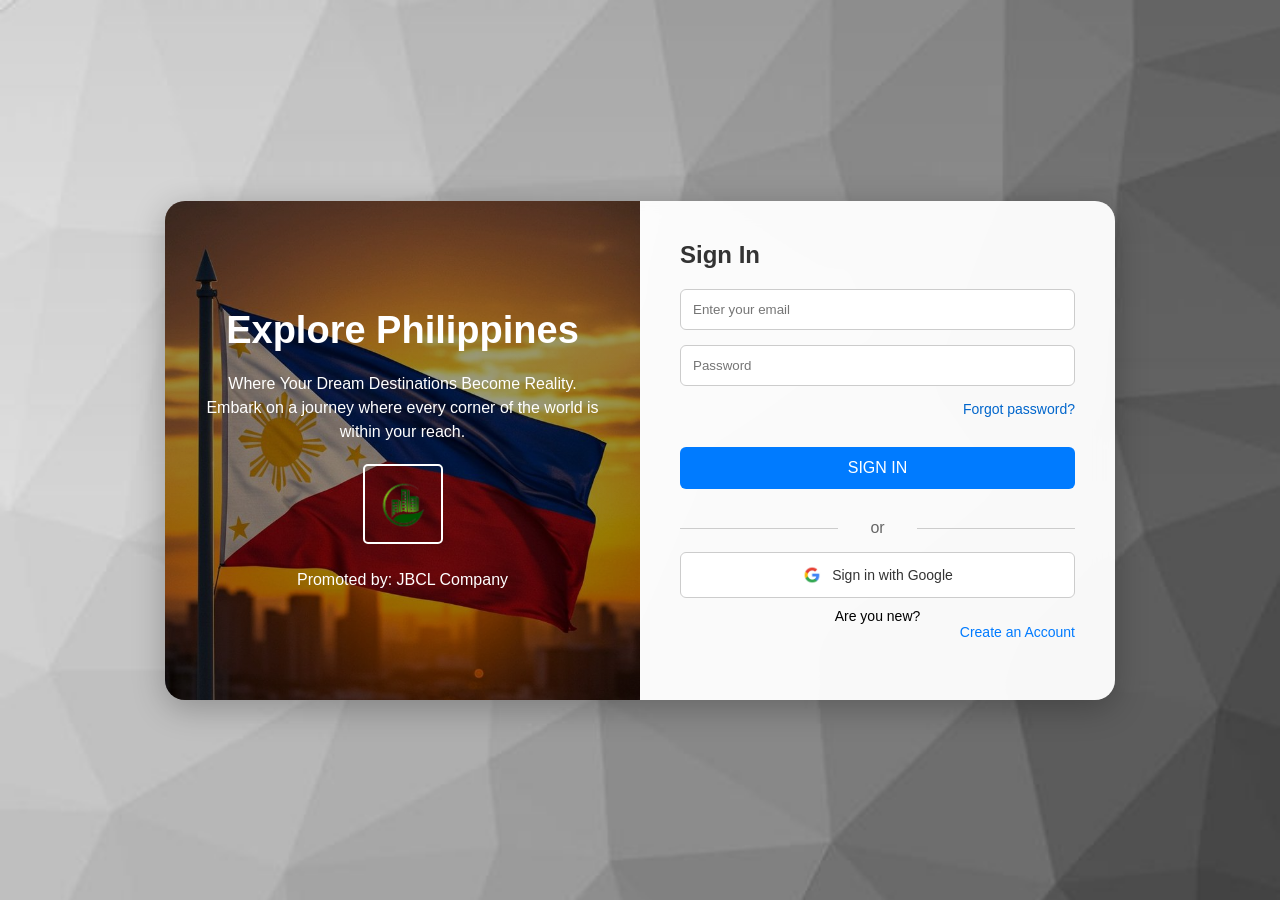
<file: index.html>
<!DOCTYPE html>
<html lang="en">
<head>
  <meta charset="UTF-8" />
  <meta name="viewport" content="width=device-width, initial-scale=1.0"/>
  <title>Explore Philippines - Login</title>
  <style>
    * {
      box-sizing: border-box;
      margin: 0;
      padding: 0;
      font-family: 'Segoe UI', sans-serif;
    }
    body {
      background: url('gray.jpg') no-repeat center center fixed;
      background-size: cover;
      min-height: 100vh;
      display: flex;
      justify-content: center;
      align-items: center;
      padding: 20px;
    }
    .container {
      display: flex;
      flex-direction: row;
      background: rgba(255, 255, 255, 0.15);
      backdrop-filter: blur(10px);
      border-radius: 20px;
      overflow: hidden;
      box-shadow: 0 8px 32px rgba(0, 0, 0, 0.25);
      width: 100%;
      max-width: 950px;
    }
    .left, .right {
      flex: 1;
      padding: 40px;
    }
    .left {
      color: white;
      background: linear-gradient(rgba(0, 0, 0, 0.4), rgba(0, 0, 0, 0.4)), url('phil.jpg') no-repeat center center;
      background-size: cover;
      display: flex;
      flex-direction: column;
      justify-content: center;
      text-align: center; /* Center text */
    }
    .left h1 {
      font-size: 38px;
      margin-bottom: 10px;
    }
    .left p {
      margin-top: 10px;
      font-size: 16px;
      line-height: 1.5;
      max-width: 400px;
    }
    .right {
      background-color: rgba(255, 255, 255, 0.95);
      display: flex;
      flex-direction: column;
      justify-content: center;
    }
    .right h2 {
      margin-bottom: 20px;
      color: #333;
    }
    .right input {
      padding: 12px;
      margin-bottom: 15px;
      border: 1px solid #ccc;
      border-radius: 6px;
      width: 100%;
    }
    .right a {
      text-decoration: none;
      font-size: 14px;
      color: #0066cc;
      margin-bottom: 20px;
      display: block;
      text-align: right;
    }
    .right button {
      background-color: #007bff;
      color: white;
      padding: 12px;
      border: none;
      border-radius: 6px;
      cursor: pointer;
      font-size: 16px;
      margin-bottom: 15px;
      width: 100%;
    }
    .divider {
      text-align: center;
      margin: 15px 0;
      color: #666;
      position: relative;
    }
    .divider::before, .divider::after {
      content: "";
      position: absolute;
      height: 1px;
      background: #ccc;
      width: 40%;
      top: 50%;
    }
    .divider::before {
      left: 0;
    }
    .divider::after {
      right: 0;
    }
    .google-btn {
      background: white;
      color: #333;
      border: 1px solid #ccc;
      padding: 12px;
      display: flex;
      align-items: center;
      justify-content: center;
      border-radius: 6px;
      cursor: pointer;
      font-size: 14px;
      transition: background 0.3s;
    }
    .google-btn:hover {
      background: #f1f1f1;
    }
    .google-btn img {
      height: 20px;
      margin-right: 10px;
    }
    .create {
      margin-top: 10px;
      font-size: 14px;
      text-align: center;
    }
    .create a {
      color: #007bff;
      text-decoration: none;
    }
    .create a:hover {
      text-decoration: underline;
    }
    .error {
      color: red;
      font-size: 14px;
      text-align: center;
      margin-bottom: 10px;
    }
    .company-info {
      margin-top: 20px;
      text-align: center;
      color: white;
    }
    .company-info img {
      max-width: 80px; /* Reduced max-width */
      margin-bottom: 10px;
      border: 2px solid white; /* Added border */
      border-radius: 5px; /* Rounded corners */
      padding: 5px; /* Added padding */
    }

    /* Responsive Design */
    @media (max-width: 768px) {
      .container {
        flex-direction: column;
        margin: 0 auto;
      }
      .left, .right {
        padding: 30px;
      }
      .left h1 {
        font-size: 32px;
      }
      .right h2 {
        font-size: 24px;
      }
    }
    @media (max-width: 480px) {
      .left h1 {
        font-size: 26px;
      }
      .left p {
        font-size: 14px;
      }
      .right h2 {
        font-size: 20px;
      }
      .right input, .right button {
        font-size: 14px;
      }
    }
  </style>
</head>
<body>
  <div class="container">
    <div class="left">
      <h1>Explore Philippines</h1>
      <p>Where Your Dream Destinations Become Reality.<br>Embark on a journey where every corner of the world is within your reach.</p>
      <div class="company-info">
        <img src="logo.png" alt="Your Company Logo">
        <p>Promoted by: JBCL Company</p>
      </div>
    </div>
    <div class="right">
      <h2>Sign In</h2>
      <input type="text" id="username" placeholder="Enter your email">
      <input type="password" id="password" placeholder="Password">
      <a href="forgot.html">Forgot password?</a>
      <div class="error" id="error"></div>
      <button onclick="login()">SIGN IN</button>
      <div class="divider">or</div>
      <div class="google-btn" onclick="signInWithGoogle()">
        <img src="gog.jpg" alt="Google Logo"> Sign in with Google
      </div>
      <div class="create">Are you new? <a href="register.html">Create an Account</a></div>
    </div>
  </div>
  <script>
    function login() {
      const username = document.getElementById("username").value.trim();
      const password = document.getElementById("password").value.trim();
      const error = document.getElementById("error");
      if (!username.endsWith("@gmail.com")) {
        error.textContent = "Only Gmail addresses are allowed.";
        return;
      }
      if (password.length === 0) {
        error.textContent = "Please enter a password.";
        return;
      }
      localStorage.setItem("isLoggedIn", "true");
      window.location.href = "home.html";
    }
    function signInWithGoogle() {
      alert("Redirecting to Google Sign-In...");
      window.location.href = "home.html";
    }
  </script>
</body>
</html>
</file>
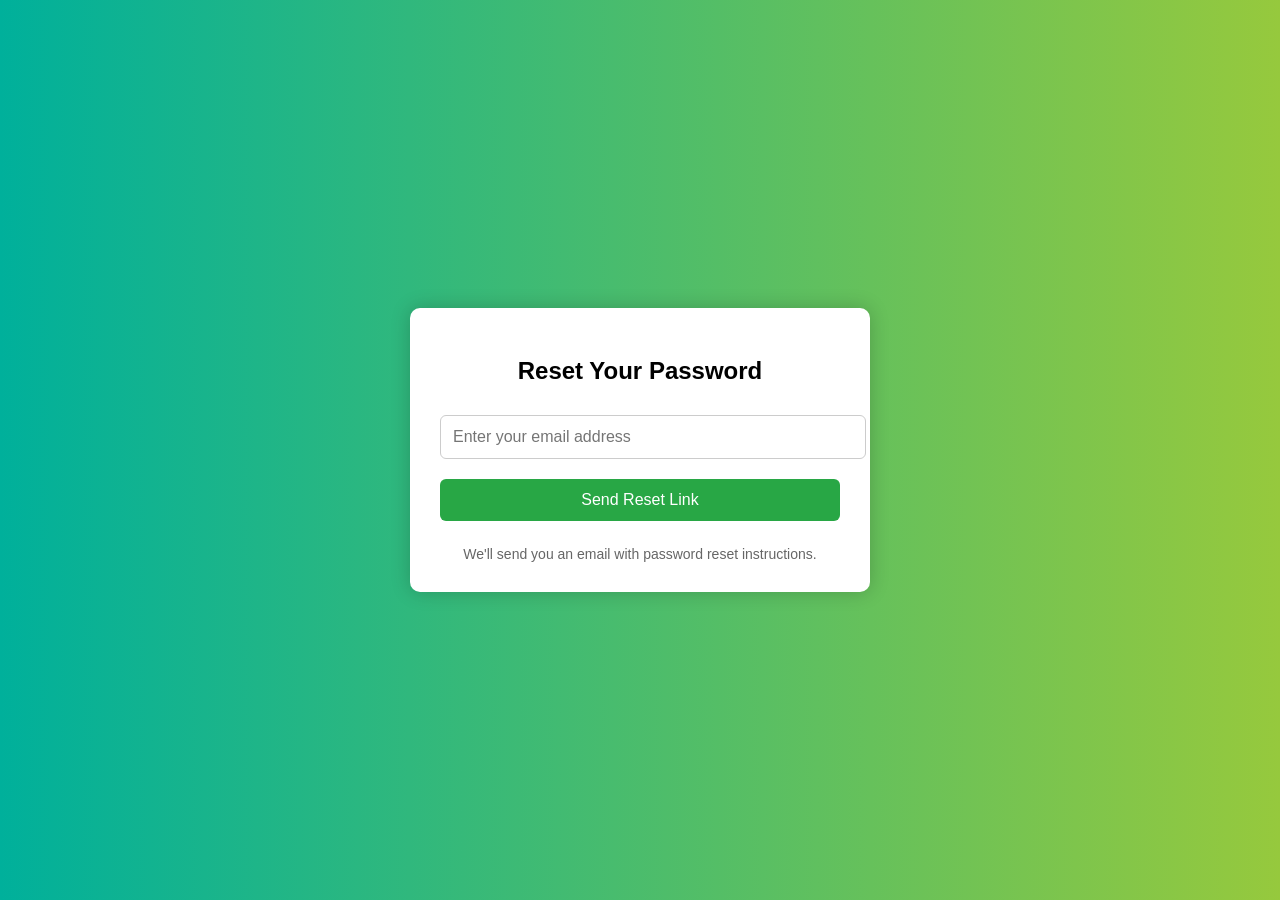
<file: forgot-password.html>
<!DOCTYPE html>
<html lang="en">
<head>
  <meta charset="UTF-8" />
  <meta name="viewport" content="width=device-width, initial-scale=1.0"/>
  <title>Forgot Password</title>
  <style>
    body {
      font-family: 'Segoe UI', sans-serif;
      background: linear-gradient(to right, #00b09b, #96c93d);
      display: flex;
      justify-content: center;
      align-items: center;
      height: 100vh;
      margin: 0;
    }
    .form-box {
      background: white;
      padding: 30px;
      border-radius: 10px;
      width: 90%;
      max-width: 400px;
      box-shadow: 0 0 20px rgba(0,0,0,0.2);
    }
    .form-box h2 {
      text-align: center;
      margin-bottom: 20px;
    }
    input, button {
      width: 100%;
      padding: 12px;
      margin: 10px 0;
      border-radius: 6px;
      border: 1px solid #ccc;
      font-size: 16px;
    }
    button {
      background: #28a745;
      color: white;
      border: none;
      cursor: pointer;
      transition: 0.3s;
    }
    button:hover {
      background: #218838;
    }
    .note {
      text-align: center;
      margin-top: 15px;
      font-size: 14px;
      color: #666;
    }
  </style>
</head>
<body>
  <div class="form-box">
    <h2>Reset Your Password</h2>
    <input type="email" placeholder="Enter your email address" id="resetEmail" required>
    <button onclick="resetPassword()">Send Reset Link</button>
    <div class="note">We'll send you an email with password reset instructions.</div>
  </div>

  <script>
    function resetPassword() {
      const email = document.getElementById("resetEmail").value;
      if (!email.endsWith("@gmail.com")) {
        alert("Only Gmail addresses are supported.");
        return;
      }
      alert("A password reset link has been sent to your email.");
      window.location.href = "index.html";
    }
  </script>
</body>
</html>
</file>
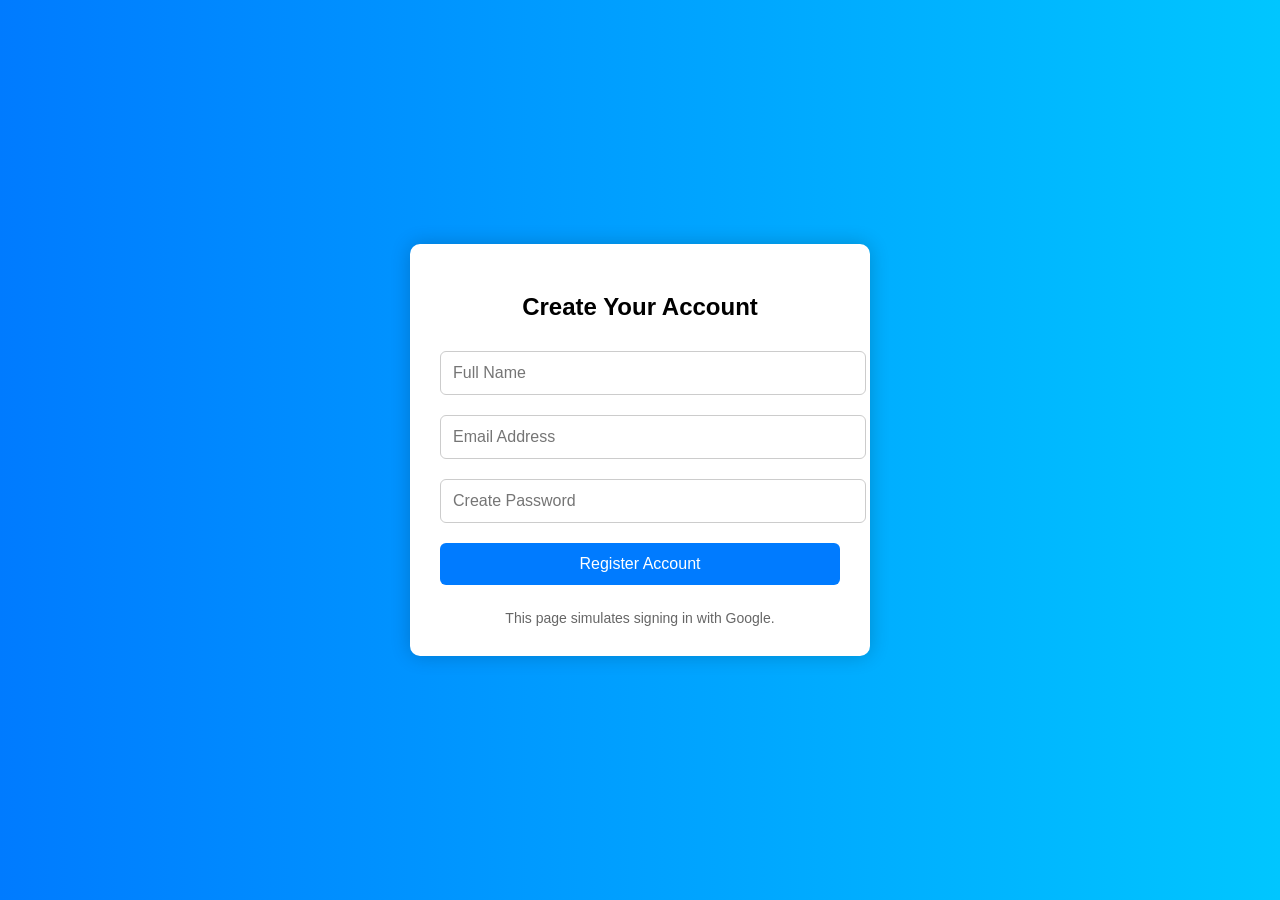
<file: register.html>
<!DOCTYPE html>
<html lang="en">
<head>
  <meta charset="UTF-8" />
  <meta name="viewport" content="width=device-width, initial-scale=1.0"/>
  <title>Create Account</title>
  <style>
    body {
      font-family: 'Segoe UI', sans-serif;
      background: linear-gradient(to right, #007bff, #00c6ff);
      display: flex;
      justify-content: center;
      align-items: center;
      height: 100vh;
      margin: 0;
    }
    .form-box {
      background: white;
      padding: 30px;
      border-radius: 10px;
      width: 90%;
      max-width: 400px;
      box-shadow: 0 0 20px rgba(0,0,0,0.2);
    }
    .form-box h2 {
      text-align: center;
      margin-bottom: 20px;
    }
    input, button {
      width: 100%;
      padding: 12px;
      margin: 10px 0;
      border-radius: 6px;
      border: 1px solid #ccc;
      font-size: 16px;
    }
    button {
      background: #007bff;
      color: white;
      border: none;
      cursor: pointer;
      transition: 0.3s;
    }
    button:hover {
      background: #0056b3;
    }
    .note {
      text-align: center;
      margin-top: 15px;
      font-size: 14px;
      color: #666;
    }
  </style>
</head>
<body>
  <div class="form-box">
    <h2>Create Your Account</h2>
    <input type="text" placeholder="Full Name" required>
    <input type="email" placeholder="Email Address" required>
    <input type="password" placeholder="Create Password" required>
    <button onclick="register()">Register Account</button>
    <div class="note">This page simulates signing in with Google.</div>
  </div>

  <script>
    function register() {
      alert("Google account registered successfully!");
      window.location.href = "home.html";
    }
  </script>
</body>
</html>
</file>
